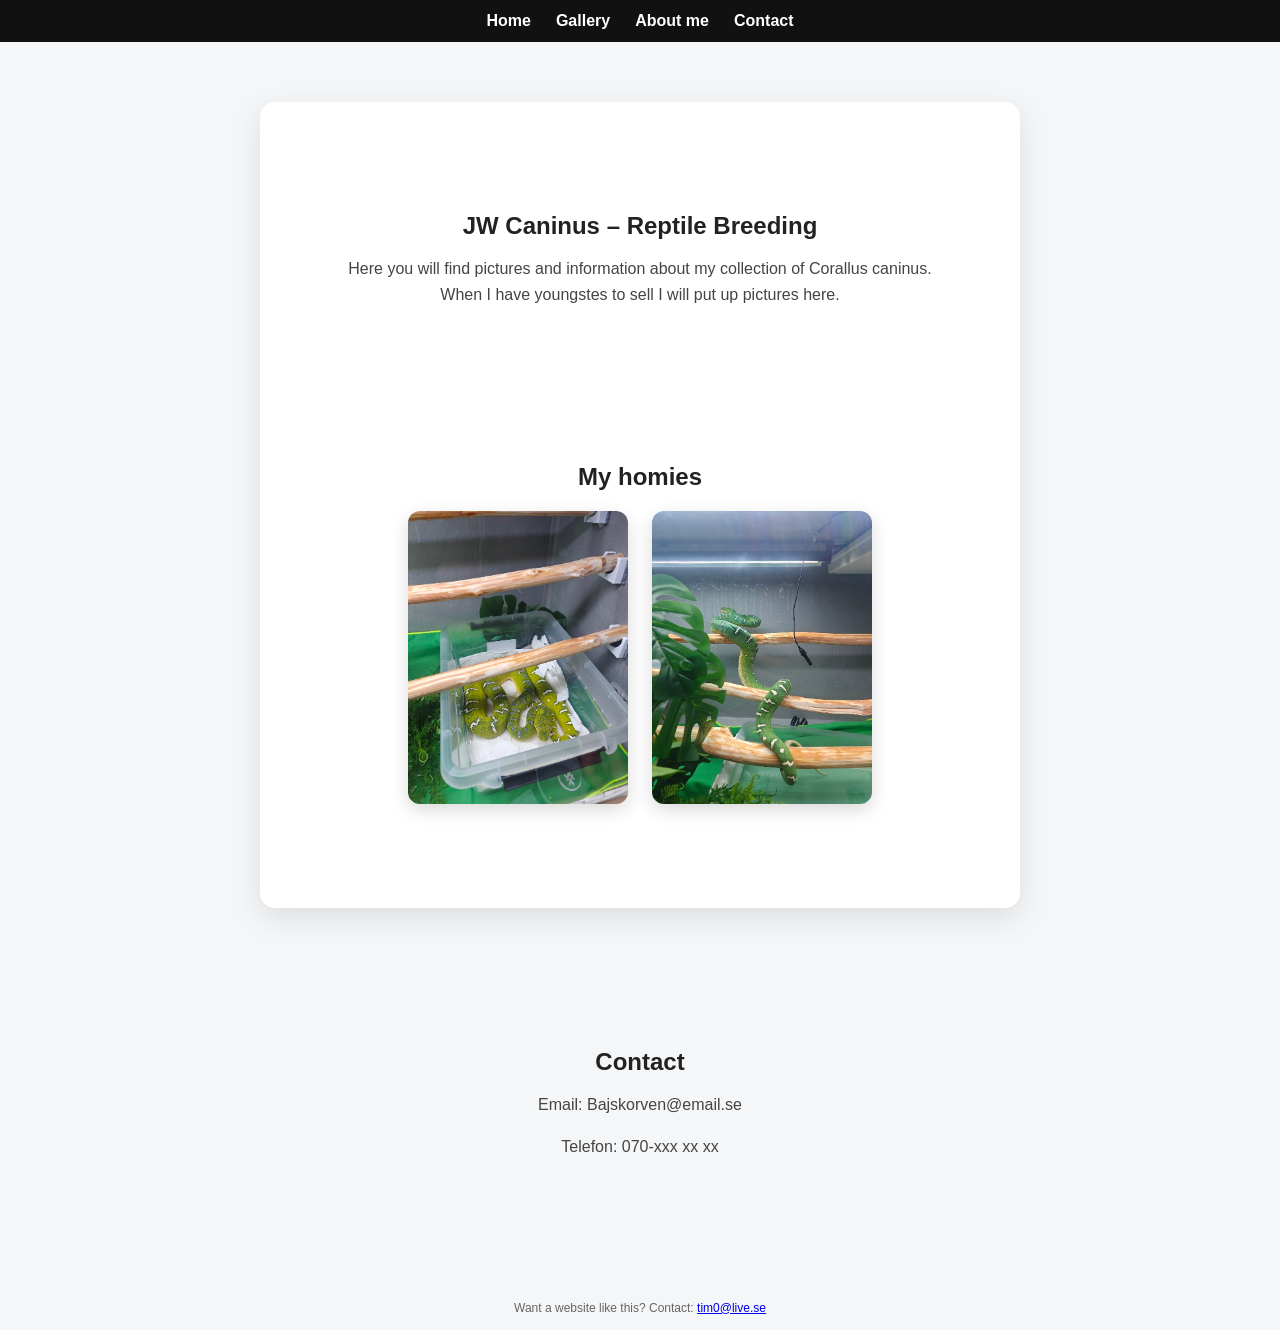
<file: index.html>
<!DOCTYPE html>
<html lang="en">
<head>
  <meta charset="UTF-8">
  <meta name="viewport" content="width=device-width, initial-scale=1.0">
  <title>JW Caninus</title>
  <link rel="stylesheet" href="style.css">
</head>
<body>

<nav>
  <a href="index.html">Home</a>
  <a href="gallery.html">Gallery</a>
  <a href="about.html">About me</a>
  <a href="contact.html">Contact</a>
</nav>

<main>
<section id="Home">
  <h1>JW Caninus – Reptile Breeding</h1>
  <p>Here you will find pictures and information about my collection of Corallus caninus.<br>
When I have youngstes to sell I will put up pictures here.</p>
</section>

<section id="Pictures">
  <h2>My homies</h2>
  <img src="bilder/katla.jpg" alt="">
  <img src="bilder/dagmasken.jpg" alt="">
</section>

</main>

<section id="Contact">
  <h2>Contact</h2>
  <p>Email: Bajskorven@email.se</p>
  <p>Telefon: 070-xxx xx xx</p>
</section>

<footer class="promo">
  Want a website like this? Contact: 
  <a href="mailto:tim0@live.se">tim0@live.se</a>
</footer>

</body>
</html>
</file>
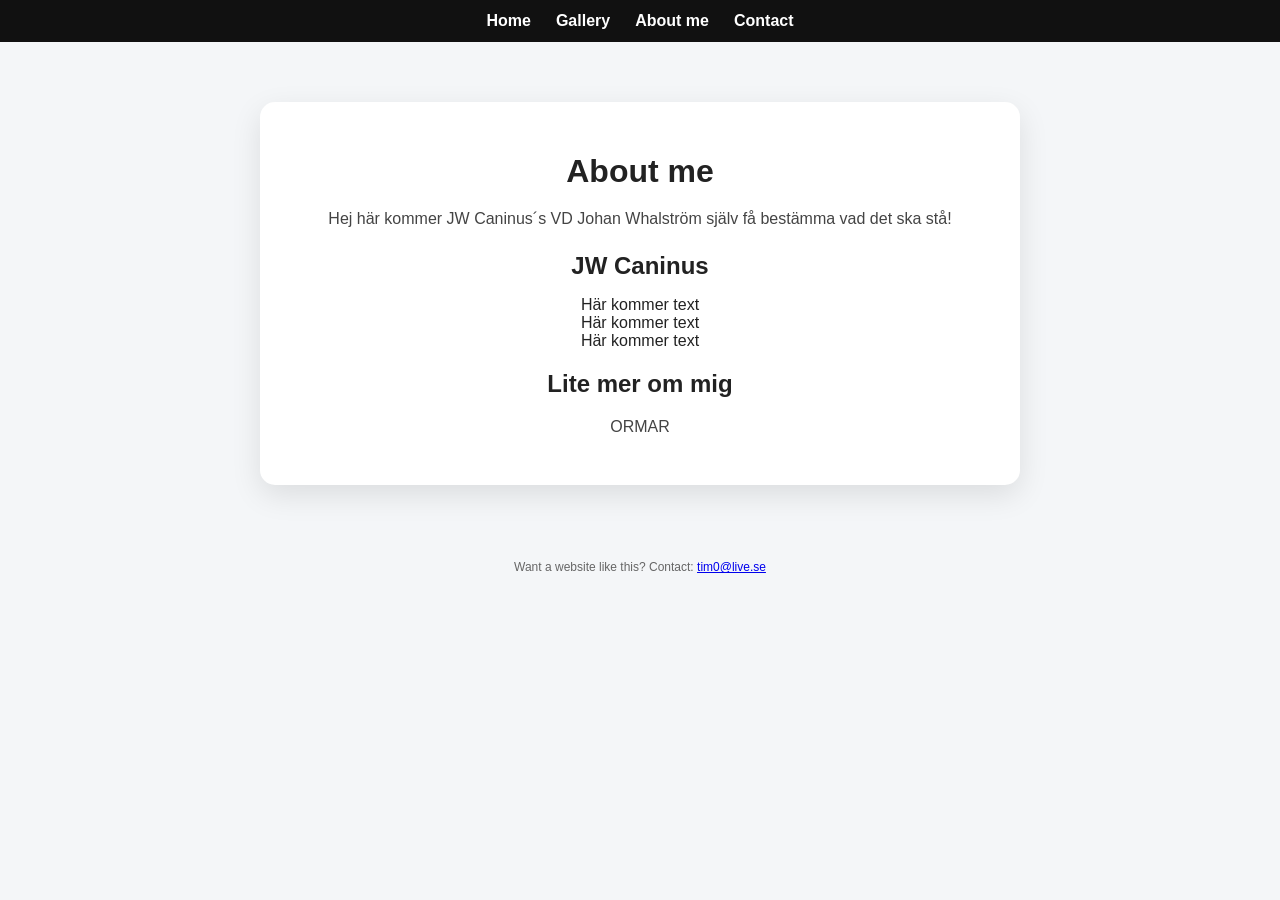
<file: about.html>
<!DOCTYPE html>
<html lang="en">
<head>

  <meta charset="UTF-8">
  <meta name="viewport" content="width=device-width, initial-scale=1.0">
  <title>About me</title>
  <link rel="stylesheet" href="style.css">
</head>

<body>

  <!-- Meny -->
  <nav>
    <a href="index.html">Home</a>
    <a href="gallery.html">Gallery</a>
    <a href="about.html">About me</a>
    <a href="contact.html">Contact</a>
  </nav>

  <!-- Innehåll -->
  <main>
    <h1>About me</h1>

    <p>
      Hej här kommer JW Caninus´s VD Johan Whalström själv få bestämma vad det ska stå!
    </p>

    <h2>JW Caninus</h2>
    <ul>
      <li>Här kommer text</li>
      <li>Här kommer text</li>
      <li>Här kommer text</li>
    </ul>

    <h2>Lite mer om mig</h2>
    <p>
      ORMAR
    </p>
  </main>

<footer class="promo">
  Want a website like this? Contact: 
  <a href="mailto:tim0@live.se">tim0@live.se</a>
</footer>

</body>
</html>
</file>
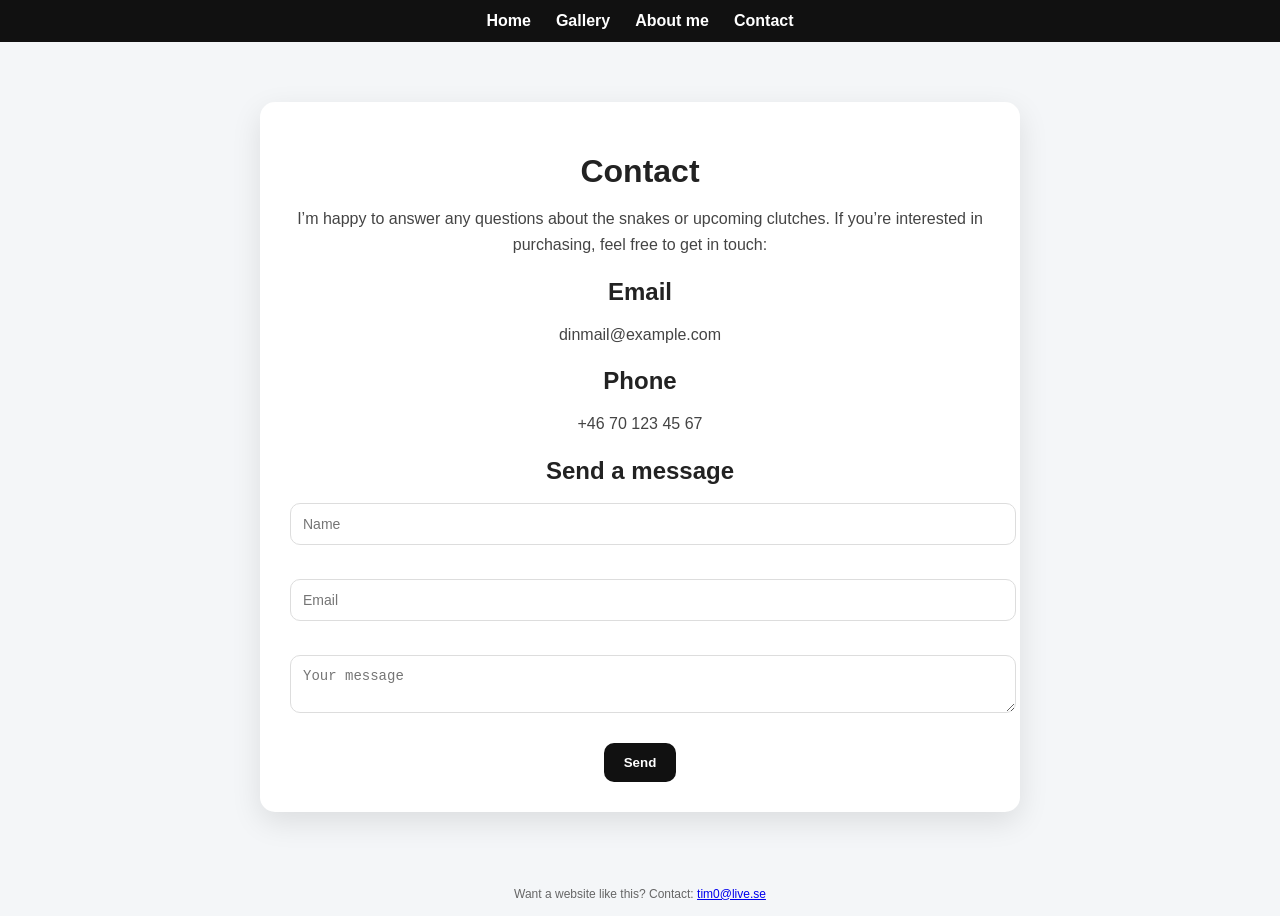
<file: contact.html>
<!DOCTYPE html>
<html lang="en">
<head>
  <meta charset="UTF-8">
  <meta name="viewport" content="width=device-width, initial-scale=1.0">
  <title>Contact</title>
  <link rel="stylesheet" href="style.css">
</head>

<body>

  <!-- NAV -->
  <nav>
    <a href="index.html">Home</a>
    <a href="gallery.html">Gallery</a>
    <a href="about.html">About me</a>
    <a href="contact.html">Contact</a>
  </nav>

  <!-- INNEHÅLL -->
  <main>
    <h1>Contact</h1>

    <p>I’m happy to answer any questions about the snakes or upcoming clutches. If you’re interested in
       purchasing, feel free to get in touch:</p>

    <h2>Email</h2>
    <p>dinmail@example.com</p>

    <h2>Phone</h2>
    <p>+46 70 123 45 67</p>

    <h2>Send a message</h2>

    <form>
      <input type="text" placeholder="Name"><br><br>
      <input type="email" placeholder="Email"><br><br>
      <textarea placeholder="Your message"></textarea><br><br>
      <button type="submit">Send</button>
    </form>

  </main>

<footer class="promo">
  Want a website like this? Contact: 
  <a href="mailto:tim0@live.se">tim0@live.se</a>
</footer>

</body>
</html>
</file>
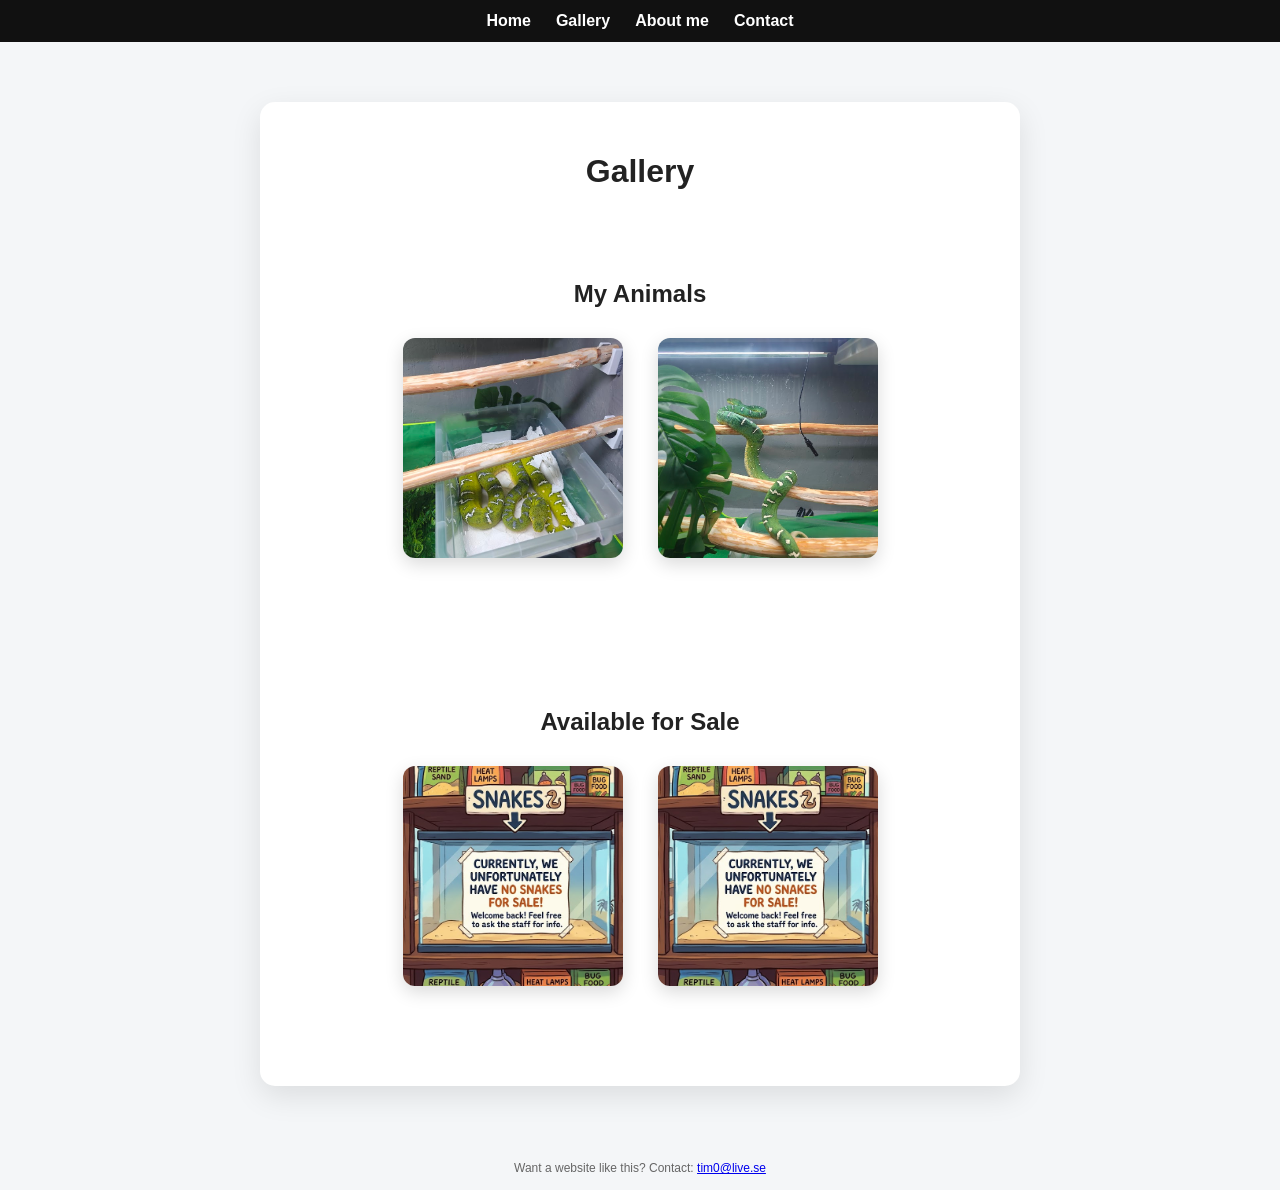
<file: gallery.html>
<!DOCTYPE html>
<html lang="en">
<head>
  <meta charset="UTF-8">
  <meta name="viewport" content="width=device-width, initial-scale=1.0">
  <title>Gallery</title>
  <link rel="stylesheet" href="style.css">
</head>

<body>

  <!-- NAV -->
  <nav>
    <a href="index.html">Home</a>
    <a href="gallery.html">Gallery</a>
    <a href="about.html">About me</a>
    <a href="contact.html">Contact</a>
  </nav>

  <main>

    <h1>Gallery</h1>

    <!-- MINA DJUR -->
    <section>
      <h2>My Animals</h2>
      <div class="gallery">
        <img src="bilder/katla.jpg" alt="">
        <img src="bilder/dagmasken.jpg" alt="">
      </div>
    </section>

    <!-- TILL SALU -->
    <section>
      <h2>Available for Sale</h2>
      <div class="gallery">
        <img src="bilder/emty.jpg" alt="">
        <img src="bilder/emty.jpg" alt="">
      </div>
    </section>

  </main>

<footer class="promo">
  Want a website like this? Contact: 
  <a href="mailto:tim0@live.se">tim0@live.se</a>
</footer>

</body>
</html>
</file>
<file: style.css>
/* ===== GRUND ===== */
body {
  font-family: Arial, sans-serif;
  margin: 0;
  text-align: center;
  background: #f4f6f8;
  color: #222;
}

/* ===== NAVBAR ===== */
nav {
  background: #111;
  padding: 12px;
  display: flex;
  justify-content: center;
  gap: 25px;
  position: sticky;
  top: 0;
}

nav a {
  color: white;
  text-decoration: none;
  font-weight: bold;
  transition: 0.2s;
}

nav a:hover {
  color: #00bcd4;
}

/* ===== SEKTIONER ===== */
section {
  padding: 60px 20px;
  max-width: 1000px;
  margin: 0 auto;
}

/* ===== TEXT ===== */
h1, h2 {
  margin-bottom: 10px;
}

p {
  line-height: 1.6;
  color: #444;
}

ul {
  list-style: none;
  padding-left: 0;
}

/* ===== BILDER (GALLERI-KÄNSLA) ===== */
img {
  width: 220px;
  margin: 10px;
  border-radius: 12px;
  box-shadow: 0 6px 18px rgba(0,0,0,0.15);
  transition: 0.3s;
}

img:hover {
  transform: scale(1.05);
}

/* ===== CONTACT CARD (alla sidor kan använda den) ===== */
main {
  max-width: 700px;
  margin: 60px auto;
  padding: 30px;
  background: white;
  border-radius: 15px;
  box-shadow: 0 10px 30px rgba(0,0,0,0.1);
}

/* ===== FORM ===== */
input, textarea {
  width: 100%;
  padding: 12px;
  margin: 8px 0;
  border: 1px solid #ddd;
  border-radius: 10px;
  font-size: 14px;
}

button {
  padding: 12px 20px;
  background: #111;
  color: white;
  border: none;
  border-radius: 10px;
  cursor: pointer;
  font-weight: bold;
  transition: 0.2s;
}

button:hover {
  background: #333;
  transform: scale(1.03);
}

/* MOBILE FIX LÄNGST NER */
@media (max-width: 768px) {
  body {
    padding: 10px;
    font-size: 16px;
    text-align: center;
  }

  img {
    width: 100%;
    max-width: 300px;
    height: auto;
  }

  nav a {
    display: block;
    margin: 10px 0;
  }

  section {
    padding: 20px;
  }
}

footer.promo {
  margin-top: 50px;
  padding: 15px;
  font-size: 12px;
  color: #666;
  text-align: center;
}

/* ===== GALLERY GRID ===== */
.gallery {
  display: flex;
  flex-wrap: wrap;
  justify-content: center;
  gap: 15px;
  margin-top: 20px;
}

.gallery img {
  width: 220px;
  height: 220px;
  object-fit: cover;
  border-radius: 12px;
  transition: 0.3s;
}

.gallery img:hover {
  transform: scale(1.05);
}
</file>
